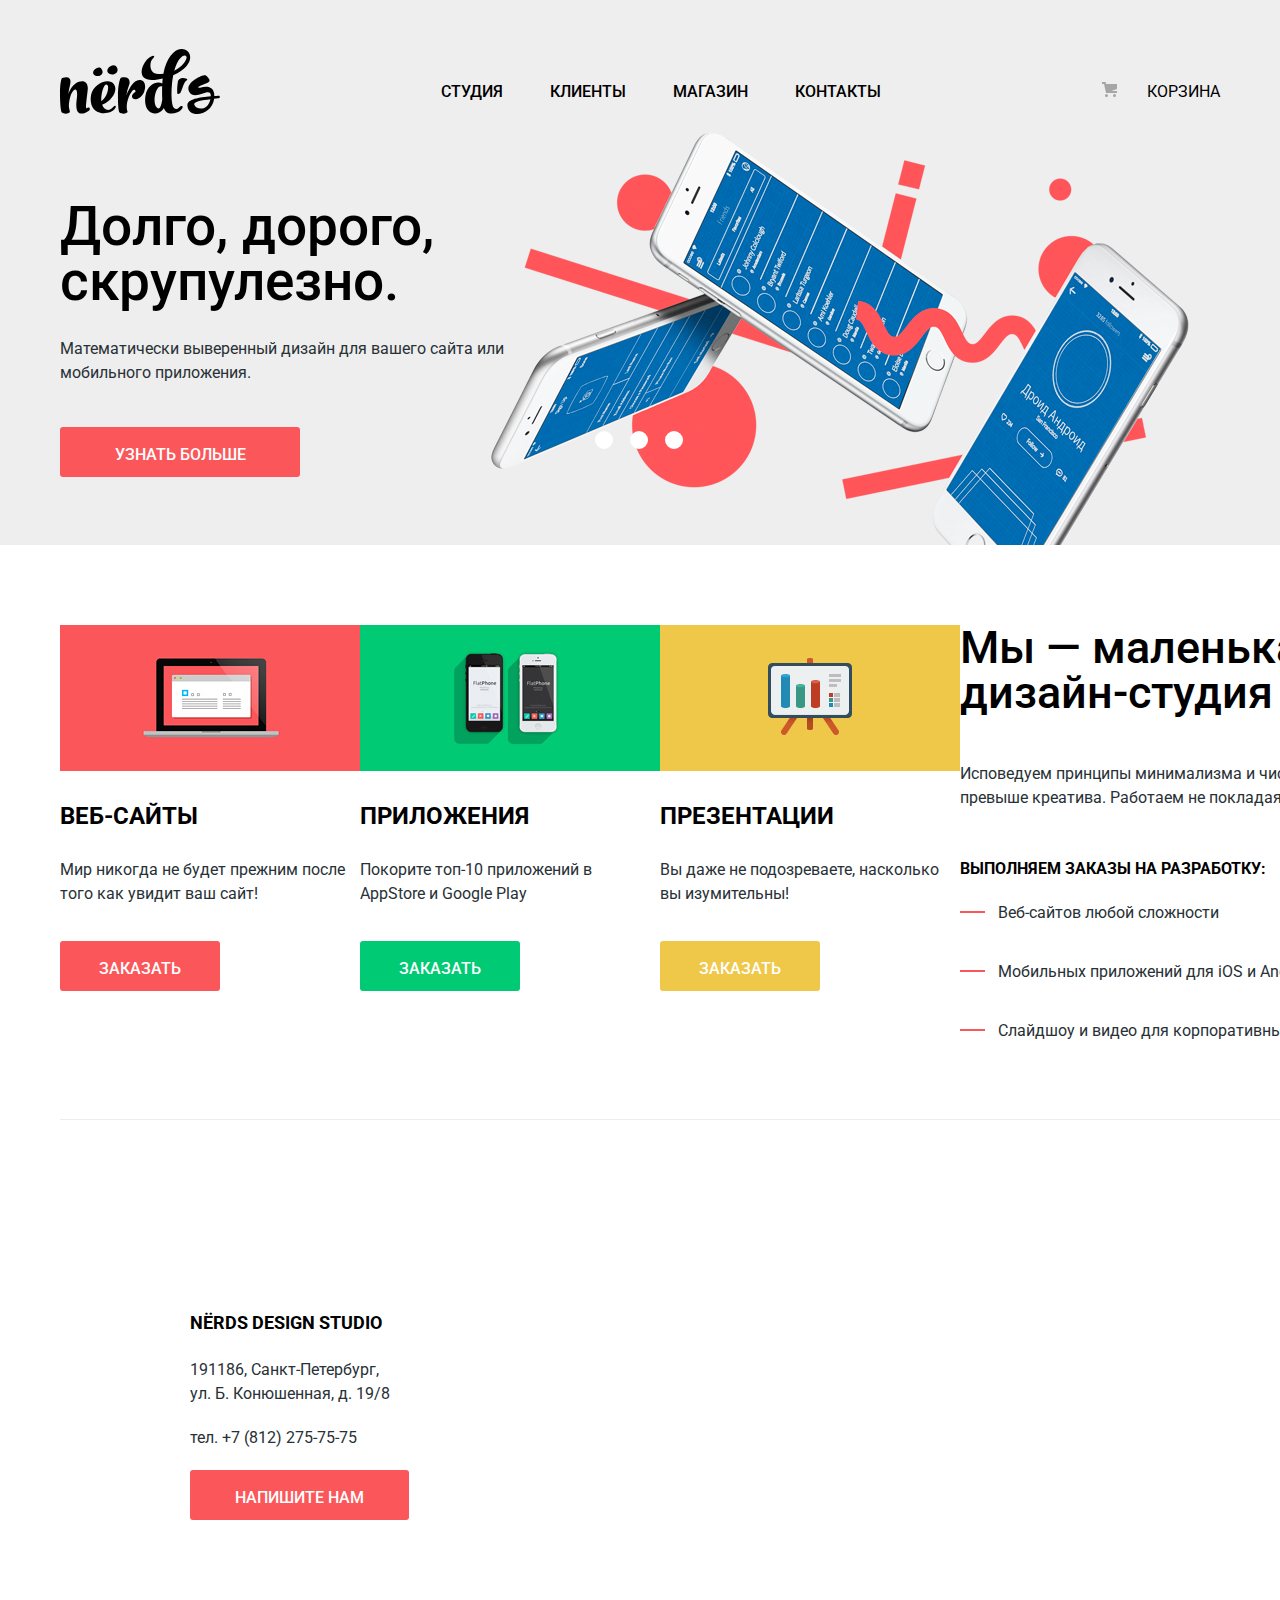
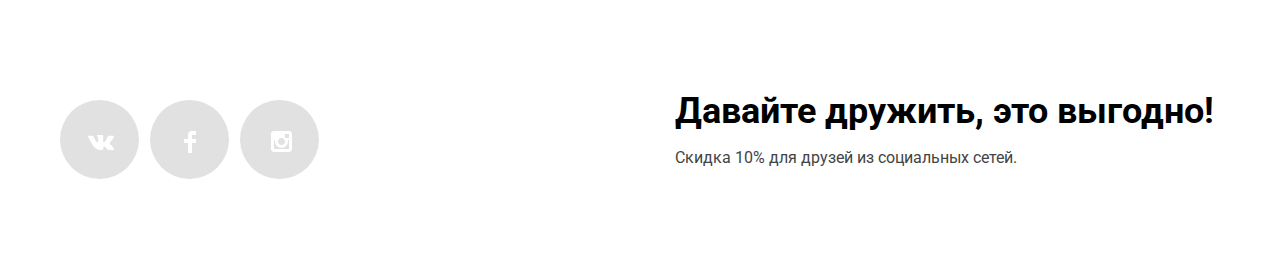
<file: index.html>
<!DOCTYPE html>
<html lang="ru">
<head>
	<meta charset="UTF-8">
	<title>Nerds</title>
	<link rel="stylesheet" href="css/normalize.css">
	<link rel="stylesheet" href="css/main.css">
	<link href="https://fonts.googleapis.com/css?family=Roboto:400,500,700&amp;subset=cyrillic" rel="stylesheet">
</head>
<body>
	<header class="main-header">
		<div class="container">
			<!-- Top section -->
			<div class="top-section">
				<a href="" class="header-logo">
					<img src="img/nerds-logo.svg" width="160" height="65" alt="Nerds logo">
				</a>
				<nav class="main-navigation">
					<ul class="main-menu">
						<li class="main-menu-item">
							<a href="#">Студия</a>
						</li>
						<li class="main-menu-item">
							<a href="#">Клиенты</a>
						</li>
						<li class="main-menu-item">
							<a href="catalog.html">Магазин</a>
						</li>
						<li class="main-menu-item item-active">
							<a href="#">Контакты</a>
						</li>
					</ul>
				</nav>
				<a href="basket.html" class="user-block">
					<svg xmlns="http://www.w3.org/2000/svg" width="15" height="15" viewBox="0 0 15 15"><circle fill="#a6a6a6" cx="4.5" cy="13.5" r="1.5"/><circle fill="#a6a6a6" cx="12.5" cy="13.5" r="1.5"/><path fill="#a6a6a6" d="M15 2H4.07l-.422-2H0v2h2.031l1.985 9H15V9H9.441L15 6.951z"/></svg>
					<span>Корзина</span>
				</a>
			</div>
			<!-- // Top section -->

			<!-- Slider -->
			<div class="slider">
				<!-- Controls -->
				<input type="radio" name="slider-control" value="slide-1" id="slide-1" class="visually-hidden" checked>
				<input type="radio" name="slider-control" value="slide-2" id="slide-2" class="visually-hidden">
				<input type="radio" name="slider-control" value="slide-3" id="slide-3" class="visually-hidden">
				<div class="slider-controls">
					<label for="slide-1">Первый</label>
					<label for="slide-2">Второй</label>
					<label for="slide-3">Третий</label>
				</div>
				<!-- // Controls -->
				<ul class="slider-inner">
					<li class="slide">
						<div class="slide-content">
							<b class="slider-slogan">Долго, дорого, скрупулезно.</b>
							<p>Математически выверенный дизайн для вашего сайта или мобильного приложения.</p>
							<a href="catalog.html" class="button">Узнать больше</a>
						</div>						
					</li>
					<li class="slide">
						<div class="slide-content">
							<b class="slider-slogan">Любим математику как никто другой</b>
							<p>Никакого креатива, только математические формулы<br>для расчета идеальных пропорций.</p>
							<a href="catalog.html" class="button">Узнать больше</a>
						</div>
					</li>
					<li class="slide">
						<div class="slide-content">
							<b class="slider-slogan">Только ночь, только хардкор</b>
							<p>Работать днем, как все?Мы против этого.<br>Ближе к полуночи работа только начинается.</p>
							<a href="catalog.html" class="button">Узнать больше</a>
						</div>
					</li>
				</ul>
			</div>
			<!-- //Slider -->
		</div>
	</header>
	<main>
		<div class="container">
			<!-- Company services -->
			<section class="advantages">
				<h2 class="visually-hidden">Наши услуги</h2>
				<ul class="advantages-list">
					<li class="advantage-item">
						<div class="advantage-image">
							<img src="img/illustration-01.png" width="300" height="146" alt="Веб-сайты">
						</div>
						<h3 class="advantages-title">Веб-сайты</h3>
						<p>Мир никогда не будет прежним после того как увидит ваш сайт!</p>
						<a href="" class="button-book button-book-red">Заказать</a>
					</li>
					<li class="advantage-item">
						<div class="advantage-image">
							<img src="img/illustration-02.png" width="300" height="146" alt="Приложения">
						</div>
						<h3 class="advantages-title">Приложения</h3>
						<p>Покорите топ-10 приложений в AppStore и Google Play</p>
						<a href="" class="button-book button-book-green">Заказать</a>
					</li>
					<li class="advantage-item">
						<div class="advantage-image">
							<img src="img/illustration-03.png" width="300" height="146" alt="Презентации">
						</div>
						<h3 class="advantages-title">Презентации</h3>
						<p>Вы даже не подозреваете, насколько вы изумительны!</p>
						<a href="" class="button-book button-book-yellow">Заказать</a>
					</li>
				</ul>
			</section>
			<!-- // Company services -->
		
			<!-- Company info -->
			<section class="company-info">
				<h2 class="visually-hidden">Информация о компании</h2>
				<div class="nerds-information">
					<div class="information-block">
						<p class="company-info-slogan">Мы — маленькая, но гордая дизайн-студия из Краснодара.</p>
						<p>Исповедуем принципы минимализма и чистоты. Ставим математический расчет превыше креатива. Работаем не покладая рук, как роботы.</p>
						<p class="company-info-subtitle">Выполняем заказы на разработку:</p>
						<ul class="company-services">
							<li>Веб-сайтов любой сложности</li>
							<li>Мобильных приложений для iOS и Android</li>
							<li>Слайдшоу и видео для корпоративных презентаций</li>
						</ul>
					</div>
					<div class="company-counts">
						<div class="nerds-illustration">
							<img src="img/nerds-illustration.png" alt="Nerds">
						</div>
						<p class="company-info-subtitle">С 2004 года любим точность во всем:</p>
						<table>
							<tr>
								<th>146<sup>%</sup></th>
								<th>100<sup>%</sup></th>
								<th>50<sup>%</sup></th>
							</tr>
							<tr>
								<td>Уровень самоотдачи</td>
								<td>Соблюдение сроков</td>
								<td>Минимальная предоплата</td>
							</tr>
						</table>
					</div>
				</div>
			</section>
			<!-- // Company info -->
		
			<!-- Projects -->
			<section class="our-projects">
				<ul class="projects-list">
					<li class="project-list-item">
						<a href="#">
							<img src="img/logo-01.png" width="199"	height="68" alt="HTMLAcademy">
						</a>
					</li>
					<li class="project-list-item">
						<a href="#">
							<img src="img/logo-02.png" width="209" height="90" alt="Barbershop Borodinski">
						</a>
					</li>
					<li class="project-list-item">
						<a href="#">
							<img src="img/logo-03.png" width="185" height="52" alt="Pink">
						</a>
					</li>
					<li class="project-list-item">
						<a href="#">
							<img src="img/logo-04.png" width="183" height="84" alt="Mishka">
						</a>
					</li>
				</ul>
			</section>
			<!-- // Projects -->
		</div>
	</main>

	<!-- Footer -->
	<footer class="main-footer">
		<section class="footer-contacts">
			<h2 class="visually-hidden">Как до нас добраться</h2>
			<iframe src="https://yandex.ru/map-widget/v1/-/CBqnIYxYcC" width="100%" height="416" frameborder="0"></iframe>
			<div class="company-contacts">
				<h3 class="company-contacts-title">Nёrds Design Studio</h3>
				<p>191186, Санкт-Петербург,<br>ул. Б. Конюшенная, д. 19/8</p>
				<p>тел. +7 (812) 275-75-75</p>
				<a href="#" class="button button--write-us">Напишите нам</a>
			</div>
		</section>
		<section class="footer-social">
			<h2 class="visually-hidden">Мы в социальных сетях</h2>
			<div class="container">
				<div class="footer-social-media">
					<ul class="social-buttons">
						<li class="social-button">
							<a href="#">
								<svg class="button-vk" xmlns="http://www.w3.org/2000/svg" width="26" height="15" viewBox="0 0 26 15"><path fill="#FFF" d="M16.138 11.51c.956-.309 2.18 2.04 3.483 2.939.978.681 1.727.534 1.727.534l3.473-.05s1.815-.112.957-1.554c-.071-.12-.503-1.069-2.585-3.022-2.177-2.043-1.882-1.712.739-5.244 1.597-2.153 2.236-3.468 2.036-4.028-.192-.539-1.365-.399-1.365-.399L20.69.713c-.381.001-.704.119-.851.515-.003.004-.621 1.666-1.445 3.079-1.741 2.989-2.436 3.148-2.724 2.961-.661-.433-.494-1.737-.494-2.664 0-2.897.432-4.105-.846-4.417-.427-.104-.739-.172-1.828-.182-1.392-.021-2.574 0-3.244.329-.445.223-.786.712-.579.74.26.035.843.16 1.155.586.401.552.389 1.789.389 1.789s.229 3.411-.54 3.834c-.528.29-1.25-.302-2.803-3.016-.793-1.388-1.392-2.922-1.392-2.922s-.116-.285-.326-.441c-.25-.185-.6-.244-.6-.244L.848.684S.29.7.085.946c-.182.218-.015.668-.015.668s2.909 6.881 6.203 10.347c3.02 3.182 6.452 2.971 6.452 2.971h1.555s.469-.054.709-.312c.224-.24.214-.691.214-.691s-.031-2.109.935-2.419z"/></svg>
								<span>Вконтакте</span>
							</a>
						</li>
						<li class="social-button">
							<a href="#">
								<svg class="button-fb" xmlns="http://www.w3.org/2000/svg" width="12" height="22" viewBox="0 0 12 22"><path fill="#FFF" d="M12 4V0H8a4 4 0 0 0-4 4v4H0v4h4v10h4V12h4V8H8V4h4z"/></svg>
								<span>Facebook</span>
							</a>
						</li>
						<li class="social-button">
							<a href="#">
								<svg class="button-insta" xmlns="http://www.w3.org/2000/svg" width="21" height="21" viewBox="0 0 21 21"><path fill="#FFF" d="M18 0H3C1.35 0 0 1.35 0 3v15c0 1.65 1.35 3 3 3h15c1.65 0 3-1.35 3-3V3c0-1.65-1.35-3-3-3zm-7.5 7c1.93 0 3.5 1.57 3.5 3.5S12.43 14 10.5 14 7 12.43 7 10.5 8.57 7 10.5 7zM18 18H3V9h1.181A6.504 6.504 0 0 0 4 10.5a6.5 6.5 0 1 0 13 0 6.45 6.45 0 0 0-.181-1.5H18v9zm0-11h-4V3h4v4z"/></svg>
								<span>Insta</span>
							</a>
						</li>
					</ul>
				</div>
				<div class="footer-promo">
					<b class="footer-promo-slogan">Давайте дружить, это выгодно!</b>
					<p>Скидка 10% для друзей из социальных сетей.</p>
				</div>
			</div>
		</section>
	</footer>
	<section class="modal modal-write-us">
		<h2 class="write-us-title">Напишите нам</h2>
		<form action="" method="post">
			<div class="form-content">
				<p>
					<label for="write-name">Ваше имя:</label>
					<input type="text" id="write-name" name="user-name" placeholder="Имя Фамилия">
				</p>
				<p>
					<label for="write-email">Ваш e-mail:</label>
					<input type="email" id="write-email" name="email" placeholder="email@example.com">
				</p>
				<label for="write-us-text">Текст письма:</label>
				<textarea name="write-text" id="write-us-text" cols="46" rows="14">В свободной форме</textarea>
				<button type="submit" class="button button-send">Отправить</button>
			</div>
		</form>
		<button class="modal-close" type="button">
			<svg xmlns="http://www.w3.org/2000/svg" width="21" height="21" viewBox="0 0 21 21"><path fill="#FB565A" d="M13.328 10.5l7.371-7.371a1.003 1.003 0 0 0 0-1.414L19.285.3a1.003 1.003 0 0 0-1.414 0L10.5 7.672 3.129.301a1.003 1.003 0 0 0-1.414 0L.301 1.715a1.003 1.003 0 0 0 0 1.414L7.672 10.5.301 17.871a1.003 1.003 0 0 0 0 1.414l1.415 1.414a1.003 1.003 0 0 0 1.414 0l7.371-7.371 7.371 7.371a1.003 1.003 0 0 0 1.414 0l1.414-1.414a1.003 1.003 0 0 0 0-1.414L13.328 10.5z"/></svg>
			<span>Закрыть</span>
		</button>
	</section>
</body>
</html>
</file>
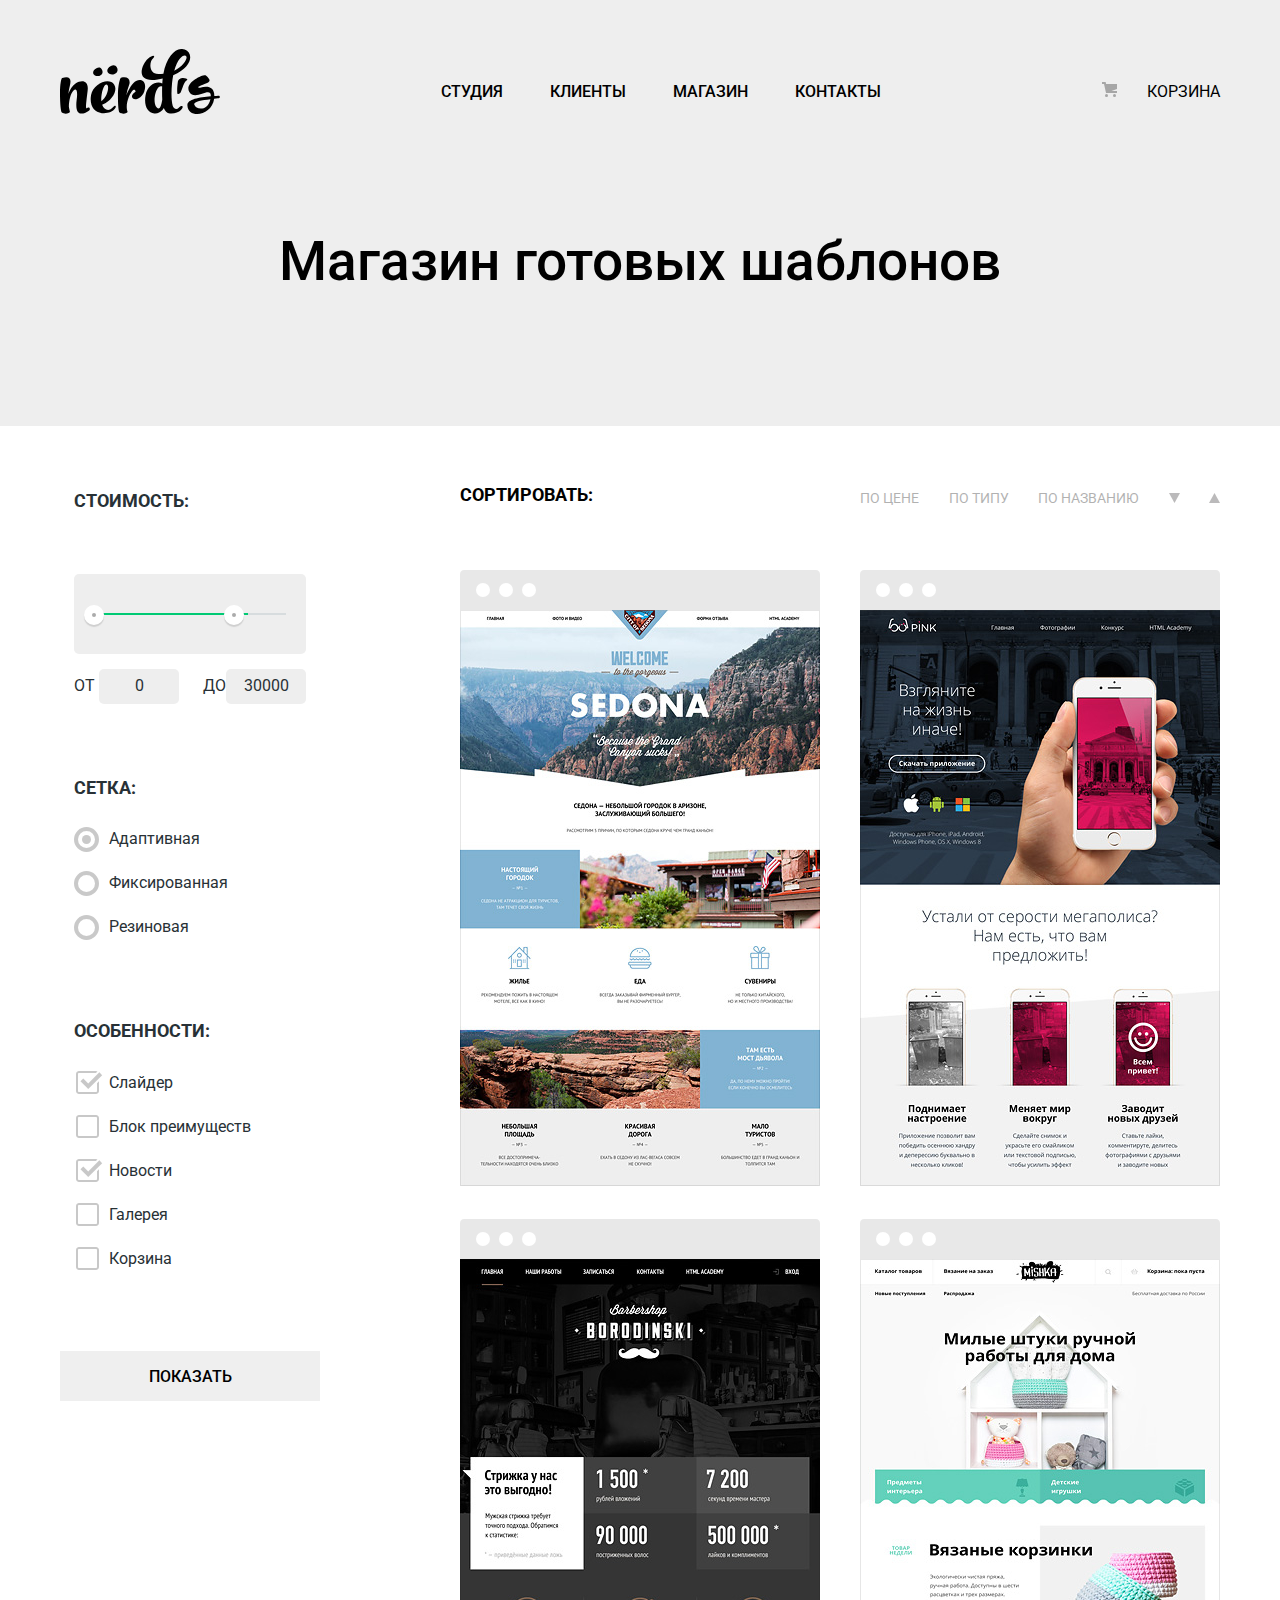
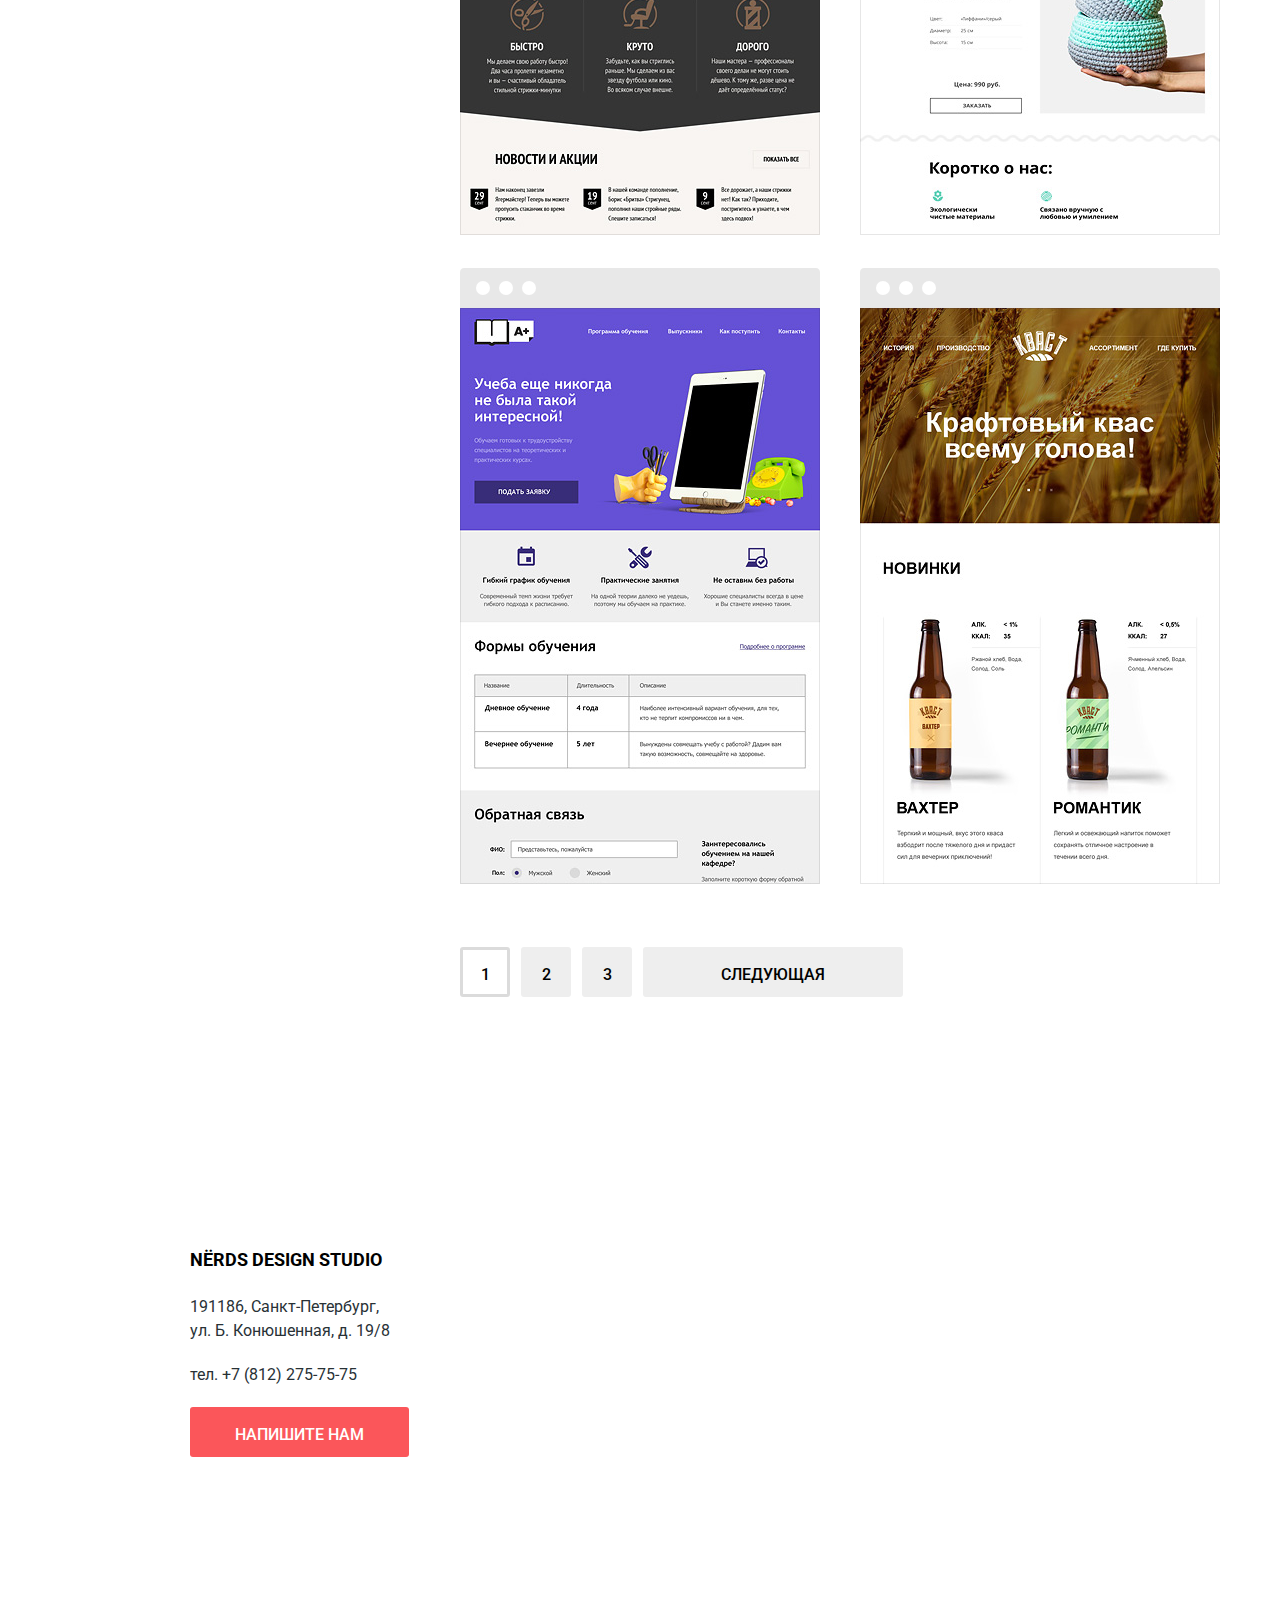
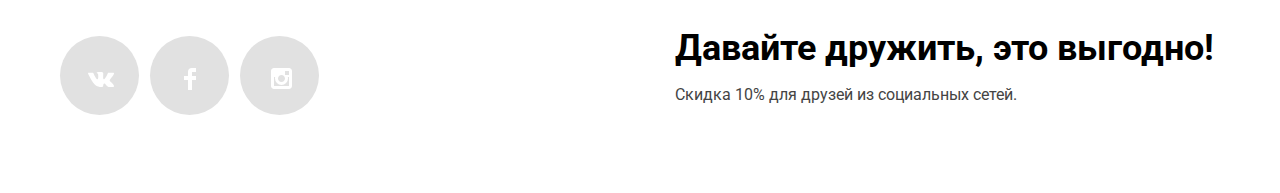
<file: catalog.html>
<!DOCTYPE html>
<html lang="ru">
<head>
	<meta charset="UTF-8">
	<title>Nerds: Магазин готовых шаблонов</title>
	<link rel="stylesheet" href="css/normalize.css">
	<link rel="stylesheet" href="css/main.css">
	<link href="https://fonts.googleapis.com/css?family=Roboto:400,500,700&amp;subset=cyrillic" rel="stylesheet">
</head>
<body>
	<header class="main-header">
		<div class="container">
			<!-- Top section -->
			<div class="top-section">
				<a href="" class="header-logo">
					<img src="img/nerds-logo.svg" width="160" height="65" alt="Nerds logo">
				</a>
				<nav class="main-navigation">
					<ul class="main-menu">
						<li class="main-menu-item">
							<a href="#">Студия</a>
						</li>
						<li class="main-menu-item">
							<a href="#">Клиенты</a>
						</li>
						<li class="main-menu-item">
							<a href="#">Магазин</a>
						</li>
						<li class="main-menu-item item-active">
							<a href="#">Контакты</a>
						</li>
					</ul>
				</nav>
				<a href="basket.html" class="user-block">
					<svg xmlns="http://www.w3.org/2000/svg" width="15" height="15" viewBox="0 0 15 15"><circle fill="#a6a6a6" cx="4.5" cy="13.5" r="1.5"/><circle fill="#a6a6a6" cx="12.5" cy="13.5" r="1.5"/><path fill="#a6a6a6" d="M15 2H4.07l-.422-2H0v2h2.031l1.985 9H15V9H9.441L15 6.951z"/></svg>
					<span>Корзина</span>
				</a>
			</div>
			<!-- // Top section -->
			<section class="page-name">
				<h1>Магазин готовых шаблонов</h1>
			</section>			
		</div>
	</header>
	<main>
		<div class="container">
			<section class="filter">
				<h2 class="visually-hidden">Фильтр товаров</h2>
				<form action="" method="get">
					<fieldset>
						<legend class="legend-price">Стоимость:</legend>
						<div class="range-filter">
							<div class="range-controls">
								<div class="scale">
									<div class="bar" style="margin-left: 0%; width: 80%"></div>
								</div>
								<div class="toggle toggle-min"></div>
								<div class="toggle toggle-max"></div>
							</div>
							<div class="price-controls">
								<label class="min-price">От <input name="min-price" type="text" value="0"></label>
								<label class="max-price">До<input name="max-price" type="text" value="30000"></label>
							</div>
						</div>
					</fieldset>
					<fieldset>
						<legend>Сетка:</legend>
						<ul class="grid-option">
							<li class="grid-option-item">		<input type="radio" name="grid-option-group" value="adaptive" id="adaptive" class="visually-hidden filter-input-radio" checked>
								<label for="adaptive">Адаптивная</label>
							</li>
							<li class="grid-option-item">
								<input type="radio" name="grid-option-group" value="fixed" id="fixed" class="visually-hidden filter-input-radio">
								<label for="fixed">Фиксированная</label>
							</li>
							<li class="grid-option-item">
								<input type="radio" name="grid-option-group" value="responsive" id="responsive" class="visually-hidden filter-input-radio">
								<label for="responsive">Резиновая</label>
							</li>
						</ul>
					</fieldset>
					<fieldset>
						<legend>Особенности:</legend>
						<ul class="special-option">
							<li class="special-option-item">	<input type="checkbox" name="special-option-group" value="slider" id="slider" class="visually-hidden filter-input-checkbox" checked>
								<label for="slide">Слайдер</label>
							</li>
							<li class="special-option-item">
								<input type="checkbox" name="special-option-group" value="benefits" id="benefits" class="visually-hidden filter-input-checkbox">
								<label for="benefits">Блок преимуществ</label>
							</li>
							<li class="special-option-item">
								<input type="checkbox" name="special-option-group" value="news-block" id="news-block" class="visually-hidden filter-input-checkbox" checked>
								<label for="news-block">Новости</label>
							</li>
							<li class="special-option-item">
								<input type="checkbox" name="special-option-group" value="gallery" id="gallery" class="visually-hidden filter-input-checkbox">
								<label for="gallery">Галерея</label>
							</li>
							<li class="special-option-item">
								<input type="checkbox" name="special-option-group" value="cart" id="cart" class="visually-hidden filter-input-checkbox">
								<label for="cart">Корзина</label>
							</li>
						</ul>
					</fieldset>
					<button type="submit" class="catalog-button">Показать</button>
				</form>
			</section>
			<section class="product-catalog">
				<h2 class="visually-hidden">Каталог товаров</h2>

				<!-- Сортировка товаров -->
				<div class="sorting">
					<h3 class="sorting-title">Сортировать:</h3>
					<ul class="sorting-list">
						<li class="sorting-item">
							<a href="#">По цене</a>
						</li>
						<li class="sorting-item">
							<a href="#">По типу</a>
						</li>
						<li class="sorting-item">
							<a href="#">По названию</a>
						</li>
						<li class="sorting-item">
							<a href="#">
								<svg xmlns="http://www.w3.org/2000/svg" width="11" height="10" viewBox="0 0 11 10"><path fill="#231F20" d="M5.5 10L0 0h11"/></svg>
							</a>
						</li>
						<li class="sorting-item">
							<a href="#">
								<svg xmlns="http://www.w3.org/2000/svg" width="11" height="10" viewBox="0 0 11 10"><path fill="#231F20" d="M5.5 0L0 10h11z"/></svg>
							</a>
						</li>
					</ul>
				</div>
				<!-- // Сортировка товаров -->

				<!-- Template List -->
				<ul class="template-list">

					<!-- Template Item -->
					<li class="template-list-item">
						<div class="template-image">
							<img src="img/item-image-01.jpg" wigth="360" height="576" alt="Sedona Информационный сайт для туристов">
						</div>
						<div class="template-description">
							<h3 class="template-list-title">Sedona</h3>
							<p>Информационный сайт<br>для туристов</p>
							<a href="#" class="button button-buy-template">9 900 руб.</a>
						</div>
					</li>
					<!-- // Template Item -->

					<!-- Template Item -->
					<li class="template-list-item">
						<div class="template-image">
							<img src="img/item-image-02.jpg" wigth="360" height="576" alt="Pink App Продуктовый лендинг приложения для iOS и Android">
						</div>
						<div class="template-description">
							<h3 class="template-list-title">Pink App</h3>
							<p>Продуктовый лендинг<br>приложения для iOS и Android</p>
							<a href="#" class="button button-buy-template">9 900 руб.</a>
						</div>
					</li>
					<!-- // Template Item -->

					<!-- Template Item -->
					<li class="template-list-item">
						<div class="template-image">
							<img src="img/item-image-03.jpg" wigth="360" height="576" alt="Barbershop - Сайт салона красоты">
						</div>
						<div class="template-description">
							<h3 class="template-list-title">Barbershop</h3>
							<p>Сайт салоны красоты.<br>Для мужчин, да.</p>
							<a href="#" class="button button-buy-template">9 900 руб.</a>
						</div>
					</li>
					<!-- // Template Item -->

					<!-- Template Item -->
					<li class="template-list-item">
						<div class="template-image">
							<img src="img/item-image-04.jpg" wigth="360" height="576" alt="Mishka - Интернет-магазин вязаных игрушек">
						</div>
						<div class="template-description">
							<h3 class="template-list-title">Mishka</h3>
							<p>Интернет-магазин<br>вязаных игрушек</p>
							<a href="#" class="button button-buy-template">9 900 руб.</a>
						</div>
					</li>
					<!-- // Template Item -->

					<!-- Template Item -->
					<li class="template-list-item">
						<div class="template-image">
							<img src="img/item-image-05.jpg" wigth="360" height="576" alt="A Plus - Лендинг курсов повышения квалификации">
						</div>
						<div class="template-description">
							<h3 class="template-list-title">A Plus</h3>
							<p>Лендинг курсов повышения<br>квалификации</p>
							<a href="#" class="button button-buy-template">9 900 руб.</a>
						</div>
					</li>
					<!-- // Template Item -->

					<!-- Template Item -->
					<li class="template-list-item">
						<div class="template-image">
							<img src="img/item-image-06.jpg" wigth="360" height="576" alt="Кваст - Промо-сайт производителя крафтового кваса">
						</div>
						<div class="template-description">
							<h3 class="template-list-title">Кваст</h3>
							<p>Промо-сайт производителя<br>крафтового кваса</p>
							<a href="#" class="button button-buy-template">9 900 руб.</a>
						</div>
					</li>
					<!-- // Template Item -->
				</ul>
				<!-- // Template List -->

				<!-- Pagination -->
				<ul class="pagination-list">
					<li class="pagination-list-item pagination-list-item-current">
						<a href="#">1</a>
					</li>
					<li class="pagination-list-item">
						<a href="#">2</a>
					</li>
					<li class="pagination-list-item">
						<a href="#">3</a>
					</li>
					<li class="pagination-list-item pagination-list-item-next">
						<a href="#">следующая</a>
					</li>
				</ul>
				<!-- // Pagination -->
			</section>
		</div>
	</main>

	<!-- Footer -->
	<footer class="main-footer">
		<section class="footer-contacts">
			<h2 class="visually-hidden">Как до нас добраться</h2>
			<iframe src="https://yandex.ru/map-widget/v1/-/CBqnIYxYcC" width="100%" height="416" frameborder="0"></iframe>
			<div class="company-contacts">
				<h3 class="company-contacts-title">Nёrds Design Studio</h3>
				<p>191186, Санкт-Петербург,<br>ул. Б. Конюшенная, д. 19/8</p>
				<p>тел. +7 (812) 275-75-75</p>
				<a href="#" class="button button--write-us">Напишите нам</a>
			</div>
		</section>
		<section class="footer-social">
			<h2 class="visually-hidden">Мы в социальных сетях</h2>
			<div class="container">
				<div class="footer-social-media">
					<ul class="social-buttons">
						<li class="social-button">
							<a href="#">
								<svg class="button-vk" xmlns="http://www.w3.org/2000/svg" width="26" height="15" viewBox="0 0 26 15"><path fill="#FFF" d="M16.138 11.51c.956-.309 2.18 2.04 3.483 2.939.978.681 1.727.534 1.727.534l3.473-.05s1.815-.112.957-1.554c-.071-.12-.503-1.069-2.585-3.022-2.177-2.043-1.882-1.712.739-5.244 1.597-2.153 2.236-3.468 2.036-4.028-.192-.539-1.365-.399-1.365-.399L20.69.713c-.381.001-.704.119-.851.515-.003.004-.621 1.666-1.445 3.079-1.741 2.989-2.436 3.148-2.724 2.961-.661-.433-.494-1.737-.494-2.664 0-2.897.432-4.105-.846-4.417-.427-.104-.739-.172-1.828-.182-1.392-.021-2.574 0-3.244.329-.445.223-.786.712-.579.74.26.035.843.16 1.155.586.401.552.389 1.789.389 1.789s.229 3.411-.54 3.834c-.528.29-1.25-.302-2.803-3.016-.793-1.388-1.392-2.922-1.392-2.922s-.116-.285-.326-.441c-.25-.185-.6-.244-.6-.244L.848.684S.29.7.085.946c-.182.218-.015.668-.015.668s2.909 6.881 6.203 10.347c3.02 3.182 6.452 2.971 6.452 2.971h1.555s.469-.054.709-.312c.224-.24.214-.691.214-.691s-.031-2.109.935-2.419z"/></svg>
								<span>Вконтакте</span>
							</a>
						</li>
						<li class="social-button">
							<a href="#">
								<svg class="button-fb" xmlns="http://www.w3.org/2000/svg" width="12" height="22" viewBox="0 0 12 22"><path fill="#FFF" d="M12 4V0H8a4 4 0 0 0-4 4v4H0v4h4v10h4V12h4V8H8V4h4z"/></svg>
								<span>Facebook</span>
							</a>
						</li>
						<li class="social-button">
							<a href="#">
								<svg class="button-insta" xmlns="http://www.w3.org/2000/svg" width="21" height="21" viewBox="0 0 21 21"><path fill="#FFF" d="M18 0H3C1.35 0 0 1.35 0 3v15c0 1.65 1.35 3 3 3h15c1.65 0 3-1.35 3-3V3c0-1.65-1.35-3-3-3zm-7.5 7c1.93 0 3.5 1.57 3.5 3.5S12.43 14 10.5 14 7 12.43 7 10.5 8.57 7 10.5 7zM18 18H3V9h1.181A6.504 6.504 0 0 0 4 10.5a6.5 6.5 0 1 0 13 0 6.45 6.45 0 0 0-.181-1.5H18v9zm0-11h-4V3h4v4z"/></svg>
								<span>Insta</span>
							</a>
						</li>
					</ul>
				</div>
				<div class="footer-promo">
					<b class="footer-promo-slogan">Давайте дружить, это выгодно!</b>
					<p>Скидка 10% для друзей из социальных сетей.</p>
				</div>
			</div>
		</section>
	</footer>
	<!-- // Footer -->

	<!-- Modal Write us -->
	<section class="modal modal-write-us">
		<h2 class="write-us-title">Напишите нам</h2>
		<form action="" method="post">
			<div class="form-content">
				<p>
					<label for="write-name">Ваше имя:</label>
					<input type="text" id="write-name" name="user-name" placeholder="Имя Фамилия">
				</p>
				<p>
					<label for="write-email">Ваш e-mail:</label>
					<input type="email" id="write-email" name="email" placeholder="email@example.com">
				</p>
				<label for="write-us-text">Текст письма:</label>
				<textarea name="write-text" id="write-us-text" cols="46" rows="14">В свободной форме</textarea>
				<button type="submit" class="button button-send">Отправить</button>
			</div>
		</form>
		<button class="modal-close" type="button">
			<svg xmlns="http://www.w3.org/2000/svg" width="21" height="21" viewBox="0 0 21 21"><path fill="#FB565A" d="M13.328 10.5l7.371-7.371a1.003 1.003 0 0 0 0-1.414L19.285.3a1.003 1.003 0 0 0-1.414 0L10.5 7.672 3.129.301a1.003 1.003 0 0 0-1.414 0L.301 1.715a1.003 1.003 0 0 0 0 1.414L7.672 10.5.301 17.871a1.003 1.003 0 0 0 0 1.414l1.415 1.414a1.003 1.003 0 0 0 1.414 0l7.371-7.371 7.371 7.371a1.003 1.003 0 0 0 1.414 0l1.414-1.414a1.003 1.003 0 0 0 0-1.414L13.328 10.5z"/></svg>
			<span>Закрыть</span>
		</button>
	</section>
	<!-- // Modal Write us -->
</body>
</html>
</file>
<file: css/main.css>
body {
	position: relative;
	font-family: 'Roboto', sans-serif;
	font-size: 16px;
	line-height: 24px;
	font-weight: 400;
	color: #283136;
	background-color: #fff;
}

/* Utils */

.container {
	width: 1160px;
	margin: 0 auto;
}

.visually-hidden {
	position: absolute;
	clip: rect(0 0 0 0);
	width: 1px;
	height: 1px;
 	margin: -1px;
	font-size: 0;
}

/* // Utils */


.main-header {
	padding-top: 49px;
	background-color: #eeeeee;
}

/* Верхний ряд блока Header */

.main-header .top-section {
	display: -webkit-flex;
	display: -moz-flex;
	display: -ms-flex;
	display: -o-flex;
	display: flex;
	flex-direction: row;
	justify-content: space-between;
	align-items: center;
	padding-bottom: 18px;
}

.top-section .header-logo {
	width: 160px;
	height: 65px;
}

.top-section .header-logo:hover {
	opacity: 0.8;
}

.top-section .header-logo:active,
.top-section .header-logo:focus {
	opacity: 0.3;
}

.main-navigation .main-menu {
	min-width: 440px;
	margin: 0;
	padding: 0;
	padding-top: 20px;
	font-weight: 500;
	line-height: 30px;
	text-transform: uppercase;

	display: -webkit-flex;
	display: -moz-flex;
	display: -ms-flex;
	display: -o-flex;
	display: flex;
	flex-direction: row;
	justify-content: space-between;
	align-items: bottom;
}

.main-menu .main-menu-item {
	position: relative;
	
	list-style: none;
}

.main-menu .main-menu-item a {
	color: #000;
	text-decoration: none;
	text-transform: uppercase;
}

.main-menu .main-menu-item a:hover {
	color: #fb565a;
}

.main-menu .main-menu-item a:active,
.main-menu .main-menu-item a:focus {
	color: #000;
	opacity: 0.3;
}

.main-menu-item .item-active::after {
	content: "";
	position: absolute;
	
	width: 100%;
	height: 2px;
	background-color: #fb565a;
}

.user-block {
	min-width: 115px;
	padding-top: 20px;
	text-decoration: none;
}

.user-block span {
	margin-left: 26px;
	color: #000;
	text-transform: uppercase;
}

.user-block:hover span {
	color: #fb565a;
}

.user-block:active span,
.user-block:focus span {
	color: rgba(0, 0, 0, .3);
}

.page-name {
	padding-top: 80px;
	padding-bottom: 116px;
}

.page-name h1 {
	font-size: 55px;
	font-weight: 500;
	text-align: center;
	color: #000;
}

/* // Верхний ряд блока Header */

/* Slider */

.slider {
	position: relative;

	margin: 0;
	padding: 0;

	display: -webkit-inline-flex;
	display: -moz-inline-flex;
	display: -ms-inline-flex;
	display: -o-inline-flex;
	display: inline-flex;
}

.slider-controls {
	position: absolute;
	left: 50%;
	bottom: 95px;
	margin-left: -30px;
	display: block;
	min-width: 90px;
	height: 19px;
	font-size: 0;
}

.slider-controls label {
	display: inline-block;
	position: relative;
	width: 8px;
	height: 8px;
	margin-right: 17px;
	background-color: #fff;
	border: 5px solid #fff;
	border-radius: 50%;
}

.slider-inner {
	margin: 0;
	padding: 0;
	width: 1129px;
	height: 413px;
}

.slide {
	display: none;
	width: 515px;
	height: 266px;
	list-style: none;
}

#slide-1:checked ~ .slider-inner .slide:nth-child(1) {
	display: block;
}

#slide-2:checked ~ .slider-inner .slide:nth-child(2) {
	display: block;
}

#slide-3:checked ~ .slider-inner .slide:nth-child(3) {
	display: block;
}

#slide-1:checked ~ .slider-inner {
	background: transparent url("../img/slide-image-01.png") no-repeat top right;
}

#slide-2:checked ~ .slider-inner {
	background: transparent url("../img/slide-image-02.png") no-repeat top right;
}

#slide-3:checked ~ .slider-inner {
	background: transparent url("../img/slide-image-03.png") no-repeat top right;
}

.slide-content {
	padding-top: 67px;
}

.slide-content .slider-slogan {
	margin: 0;
	font-size: 55px;
	font-weight: 500;
	line-height: 55px;
	color: #000000;
}

.slide-content p {
	margin: 0;
	margin-top: 28px;
	margin-bottom: 42px;
	line-height: 24px;
}

/* // Slider */

/*Advantage list*/
.advantages {
	padding-top: 80px;
	padding-bottom: 80px;
	border-bottom: 1px solid #eeeeee;
}

.advantages-list {
	margin: 0;
	padding: 0;
	
	display: -webkit-flex;
	display: -moz-flex;
	display: -ms-flex;
	display: -o-flex;
	display: flex;
	flex-direction: row;
	justify-content: space-between;
}

.advantage-item {
	width: 300px;
	list-style: none;
}

.advantage-image {
	width: 300px;
	height: 146px;
	margin-bottom: 30px;
}

.advantage-image img {
	width: 300px;
	height: 146px;
}

.advantages-title {
	margin: 0;
	margin-bottom: 27px;
	font-size: 24px;
	font-weight: 700;
	line-height: 30px;
	text-transform: uppercase;
	color: #000;
}

.advantage-item p {
	margin: 0;
	margin-bottom: 35px;
}
/* // Advantage list*/

/* Company information */
.company-info {
	padding-top: 80px;
	padding-bottom: 76px;
	border-bottom: 1px solid #eeeeee;
}

.nerds-information {
	display: -webkit-flex;
	display: -moz-flex;
	display: -ms-flex;
	display: -o-flex;
	display: flex;
	flex-direction: row;
	justify-content: space-between;
}

.information-block {
	width: 650px;
	min-height: 370px;
}

.company-info-slogan {
	margin: 0;
	margin-bottom: 35px;
	font-size: 45px;
	font-weight: 500;
	line-height: 45px;
	color: #000000;
}

.information-block p {
	margin-bottom: 47px;
}

p.company-info-subtitle {
	margin: 0;
	padding: 0;
	margin-bottom: 20px;
	color: #000000;
	font-weight: 700;
	text-transform: uppercase;
}

.company-services {
	margin: 0;
	padding: 0;
}

.company-services li {
	position: relative;
	
	margin-bottom: 35px;
	padding-left: 38px;
	list-style: none;
}

.company-services li:last-child {
	margin-bottom: 0;
}

.company-services li::before {
	content: "";
	display: block;
	position: absolute;
	left: 0;
	top: 10px;
	width: 25px;
	height: 2px;
	background-color: #fb575b;
}

.company-counts {
	width: 360px;
}

.nerds-illustration {
	width: 360px;
	height: 208px;
	margin-top: -40px;
	margin-bottom: 41px;
}

.nerds-illustration img {
	width: 360px;
	height: 208px;
}

.company-counts p.company-info-subtitle {
	margin-bottom: 49px;
	text-align: center;
}

.company-counts table {
	width: 100%;
	border-collapse: collapse;
}

.company-counts table tr:first-child {
	font-size: 45px;
	font-weight: 700;
	color: #000000;
}

.company-counts table th {
	width: 105px;
	padding-bottom: 27px;
	text-align: left;
}

.company-counts table td {
	width: 105px;
}

/* // Company information */

/* Company projects */

.our-projects {
	padding-top: 46px;
	padding-bottom: 44px;
	border-bottom: 1px solid #eeeeee;
}

.projects-list {
	margin: 0;
	padding: 0;

	display: -webkit-flex;
	display: -moz-flex;
	display: -ms-flex;
	display: -o-flex;
	display: flex;
	flex-direction: row;
	justify-content: space-between;
	align-items: center;
}

.project-list-item {
	position: relative;
	width: 300px;
	height: 90px;
	padding-right: 44px;
	padding-left: 44px;
	list-style: none;	
	text-align: center;	
	box-sizing: border-box;
}

.project-list-item::after {
	position: absolute;
	top: 10px;
	right: 0;
	content: '';
	display: block;
	width: 2px;
	height: 52px;
	background-color: #eee;
}

.project-list-item:last-child::after {
	display: none;
}

.project-list-item a img {
	opacity: 0.2;
}

.project-list-item a:hover img {
	opacity: 1;
}

.project-list-item a:active img,
.project-list-item a:focus img {
	opacity: .1;
}

/* // Company projects */

/* Catalog Filter*/

.filter {
	width: 260px;
	padding-top: 63px;
	padding-bottom: 60px;
}

.filter fieldset {
	margin-bottom: 50px;
	border: none;
}

.filter legend {
	margin-bottom: 22px;
	font-size: 18px;
	font-weight: 700;
	text-transform: uppercase;
}

.filter legend.legend-price {
	margin-bottom: 56px;
}

/* Filter */
.range-filter {
	margin-bottom: 12px;
}

.range-controls {
	position: relative;
	height: 41px;
	margin-bottom: 15px;
  	padding-top: 39px;
 	padding-right: 20px;
  	padding-left: 20px;
  	background-color: #eeeeee;
  	border-radius: 5px;
}

.range-controls .scale {
	height: 2px;
	background: #d7dcde;
}

.range-controls .bar {
	width: 70%;
	height: 2px;
	background: #00ca74;
}

.range-controls .toggle {
	position: absolute;
	top: 31px;
	left: 0;
	width: 4px;
	height: 4px;
	padding: 0;
	border: 8px solid #ffffff;
	background-color: #ababab;
	box-shadow: 0 2px 1px 0 #cfcfcf;
	border-radius: 50%;
	cursor: pointer;
}

.range-controls .toggle-min {
  	left: 10px;
}

.range-controls .toggle-max {
  	left: 150px;
}

.price-controls {
  font-size: 0;
}

.price-controls label {
	display: inline-block;
	width: 50%;
	font-size: 16px;
	text-transform: uppercase;
}

.price-controls input {
	width: 80px;
	padding: 8px 10px;
	font-size: 16px;
	text-align: center;
	color: #283136;
	border: none;
	border-radius: 5px;
	background: #eeeeee;
	box-sizing: border-box;
}

.max-price {
  	text-align: right;
}

/* Radio Buttons */
.grid-option {
	margin: 0;
	padding: 0;
}

.grid-option-item {
	position: relative;
	margin-bottom: 20px;
	padding-left: 35px;
	list-style: none;
}

.grid-option-item label::before {
	position: absolute;
	left: 0;
	display: block;
	content: "";
	width: 17px;
	height: 17px;
	border: 4px solid #4d4d4d;
	opacity: .3;
	border-radius: 50%;
}

.filter-input-radio:checked + label::after {
	position: absolute;
	left: 8px;
	top: 8px;
	content: "";
	display: block;
	width: 9px;
	height: 9px;
	background-color: #4d4d4d;
	border-radius: 50%;
	opacity: .3;
}

/* // Radio Buttons */

/* Checkbox */
.special-option {
	margin: 0;
	padding: 0;
}

.special-option-item {
	position: relative;
	margin-bottom: 20px;
	padding-left: 35px;
	list-style: none;
}

.special-option-item label::before {
	position: absolute;
	left: 0;
	display: block;
	content: "";
	width: 27px;
	height: 23px;
	opacity: .3;
	background: url("../img/checkbox-off.svg") no-repeat top center;
}

.filter-input-checkbox:checked + label::before {
	background: none;
}

.filter-input-checkbox:checked + label::after {
	position: absolute;
	left: 2px;
	top: 0;
	display: block;
	content: "";
	width: 27px;
	height: 23px;
	opacity: .3;
	background: url("../img/checkbox-on.svg") no-repeat top center;
}
/* // Checkbox */
.catalog-button {
	display: block;
	width: 260px;
	padding-top: 17px;
	padding-bottom: 15px;

	font-size: 16px;
	font-weight: 500;
	text-align: center;
	text-transform: uppercase;
	
	background-color: #efefef;
	border: none;
}
/* // Catalog Filter*/

/* Templates */

main .container {
	display: -webkit-flex;
	display: -moz-flex;
	display: -ms-flex;
	display: -o-flex;
	display: flex;
	flex-direction: row;
	justify-content: space-between;
}

.product-catalog {
	width: 760px;
	min-height: 2097px;
	padding-top: 60px;
	padding-bottom: 60px;
}

.sorting {
	display: -webkit-flex;
	display: -moz-flex;
	display: -ms-flex;
	display: -o-flex;
	display: flex;
	flex-direction: row;
	justify-content: space-between;
	margin-bottom: 60px;
}

.sorting-list {
	width: 360px;
	margin: 0;
	padding: 0;
	display: -webkit-flex;
	display: -moz-flex;
	display: -ms-flex;
	display: -o-flex;
	display: flex;
	flex-direction: row;
	justify-content: space-between;
}

.sorting .sorting-title {
	margin: 0;
	padding: 0;
	font-size: 18px;
	font-weight: 700;
	line-height: 18px;
	color: #000000;
	text-transform: uppercase;
}

.sorting-list .sorting-item {
	list-style-type: none;
}

.sorting-list .sorting-item a {
	font-size: 14px;
	font-weight: 400;
	line-height: 18px;
	color: #000000;
	opacity: 0.3;
	text-decoration: none;
	text-transform: uppercase;
}

.sorting-list .sorting-item a:hover,
.sorting-list .sorting-item a:active,
.sorting-list .sorting-item a:focus {
	opacity: 1;
}

/* Template List */
.template-list {
	margin: 0;
	margin-bottom: 30px;
	padding: 0;

	display: -webkit-flex;
	display: -moz-flex;
	display: -ms-flex;
	display: -o-flex;
	display: flex;
	flex-direction: row;
	justify-content: space-between;
	-webkit-flex-wrap: wrap;
	-moz-flex-wrap: wrap;
	-ms-flex-wrap: wrap;
	-o-flex-wrap: wrap;
	flex-wrap: wrap;
}

.template-list-item {
	position: relative;
	
	width: 360px;
	height: 616px;
	padding-top: 40px;
	margin-bottom: 33px;
	list-style-type: none;
	box-sizing: border-box;
	cursor: pointer;
}

.template-list-item::before {
	content: "";
	display: block;

	position: absolute;
	top: 0;
	left: 0;

	width: 360px;
	height: 40px;
	background: url(../img/browser.svg) no-repeat top center;
	opacity: .12;
}

.template-list-item:hover .template-description {
	display: block;
}

.template-list-item .template-list-item::before:hover {
	opacity: 1;
}

.template-description {
	display: none;
	
	height: 231px;
	position: absolute;
	bottom: 0;
	left: 0;
	right: 0;

	padding-top: 30px;
	padding-bottom: 43px;

	text-align: center;
	background-color: #eeeeee;
	box-sizing: border-box;
}

.template-description .template-list-title {
	margin: 0;
	padding: 0;
	margin-bottom: 15px;
	font-size: 18px;
	font-weight: 700;
	text-transform: uppercase;
}

.template-description p {
	margin: 0;
	padding: 0;
	font-size: 16px;
	color: #666666;
	margin-bottom: 25px;
}

/* // Template List */


/* Pagination */
.pagination-list {
	width: 450px;
	min-height: 50px;
	margin: 0;
	padding: 0;

	display: -webkit-flex;
	display: -moz-flex;
	display: -ms-flex;
	display: -o-flex;
	display: flex;
	flex-direction: row;
	justify-content: flex-start;
}

.pagination-list-item {
	margin-right: 11px;
	list-style: none;
}

.pagination-list-item a {
	display: block;
	padding-top: 19px;
	padding-bottom: 18px;
	
	width: 50px;
	height: 50px;
	font-size: 16px;
	font-weight: 500;
	line-height: 18px;
	color: #000000;
	text-align: center;
	text-decoration: none;
	text-transform: uppercase;
	
	background-color: #eeeeee;
	border-radius: 3px;
	box-sizing: border-box;
}

.pagination-list-item-current a {
	padding-top: 16px;
	background: transparent;
	border: 3px solid #dbdbdb;
	box-sizing: border-box;
}

.pagination-list-item-next a {
	width: 260px;
}
/* // Pagination */

/* // Templates */


/* Footer */

/* Footer Contacts*/
.footer-contacts {
	padding-top: 80px;
	position: relative;
}

.footer-contacts iframe {
}

.company-contacts {
	position: absolute;
	top: 134px;
	left: 140px;

	width: 319px;
	height: 308px;
	padding-top: 54px;
	padding-left: 50px;
	padding-bottom: 47px;
	padding-right: 50px;
	background-color: #fff;

	box-sizing: border-box;
}

.company-contacts h3.company-contacts-title {
	margin: 0;
	padding: 0;
	margin-bottom: 20px;
	font-size: 18px;
	font-weight: 700;
	line-height: 30px;
	text-transform: uppercase;
	color: #000;
}

.company-contacts p {
	margin: 0;
	padding: 0;
	margin-bottom: 20px;
}

.company-contacts p:last-child {
	margin-bottom: 37px;
}
/* // Footer Contacts*/

/* Footer social media*/
.footer-social {
	padding-top: 70px;
	padding-bottom: 70px;
}

.footer-social .container {
	display: -webkit-flex;
	display: -moz-flex;
	display: -ms-flex;
	display: -o-flex;
	display: flex;
	flex-direction: row;
	justify-content: space-between;
	align-items: center;
}

.footer-social-media {
	width: 260px;
	height: 80px;
}

.social-buttons {
	margin: 0;
	padding: 0;
	font-size: 0;
}

.social-buttons .social-button {
	display: inline-block;
	margin-right: 11px;
	list-style: none;
	vertical-align: middle;
}

.social-buttons .social-button:last-child {
	margin-right: 0;
}

.social-buttons .social-button a {
	position: relative;
	display: block;
	width: 79px;
	height: 79px;
	background-color: #e1e1e1;
	text-decoration: none;
	border-radius: 50%;
	cursor: pointer;
}

.social-buttons .social-button a:hover {
	background-color: #e74246;
}

.social-buttons .social-button a:active,
.social-buttons .social-button a:focus {
	box-shadow: inset 0 3px 0 rgba(0, 1, 1, 0.1);
	background-color: #d7373b;
}

.social-buttons .social-button a:active svg,
.social-buttons .social-button a:focus svg {
	opacity: .3;
}

.social-buttons a svg {
	position: absolute;
}

.social-buttons a .button-vk {
	top: 45%;
	left: 35%;
}

.social-buttons a .button-fb {
	top: 40%;
	left: 43%;
}

.social-buttons a .button-insta {
	top: 40%;
	left: 39%;
}

.footer-promo {
	width: 545px;
	min-height: 65px;
}

.footer-promo-slogan {
	margin: 0;
	margin-bottom: 12px;
	padding: 0;
	font-size: 36px;
	font-weight: 700;
	line-height: 36px;
	color: #000;
}

.footer-promo p {
	color: #444;
}
/* // Footer social media*/

/* // Footer*/

/* Decor*/
.button {
	display: block;
	width: 240px;
	height: 50px;
	padding-top: 19px;
	padding-bottom: 18px;

	font-size: 16px;
	font-weight: 500;
	line-height: 18px;
	color: #ffffff;
	text-align: center;
	text-transform: uppercase;
	text-decoration: none;

	background-color: #fb565a;
	border-radius: 3px;
	box-sizing: border-box;
	cursor: pointer;
}

.button:hover {
	background-color: #e74246;
}

.button:active,
.button:focus {
	color: rgba(255, 255, 255, .3);
	background-color: #d7373b;
	box-shadow: inset 0 3px 0 rgba(0, 1, 1, 0.1);
}

.button-book {
	display: block;
	width: 160px;
	height: 50px;
	padding-top: 19px;
	padding-bottom: 18px;

	font-size: 16px;
	font-weight: 500;
	line-height: 18px;
	color: #ffffff;
	text-align: center;
	text-transform: uppercase;
	text-decoration: none;

	border-radius: 3px;
	box-sizing: border-box;
}

.button-book-red {
	background-color: #fb565a;
}

.button-book-red:hover {
	background-color: #e74246;
}

.button-book-red:active,
.button-book-red:focus {
	color: rgba(255, 255, 255, .3);
	box-shadow: inset 0 3px 0 rgba(0, 1, 1, 0.1);
	background-color: #d7373b;
}

.button-book-green {
	background-color: #00ca74;
}

.button-book-green:hover {
	background-color: #00bc6c;
}

.button-book-green:active,
.button-book-green:focus {
	color: rgba(255, 255, 255, .3);
	box-shadow: inset 0 3px 0 rgba(0, 1, 1, 0.1);
	background-color: #00aa62;
}

.button-book-yellow {
	background-color: #efc84a;
}

.button-book-yellow:hover {
	background-color: #eab534;
}

.button-book-yellow:active,
.button-book-yellow:focus {
	color: rgba(255, 255, 255, .3);
	box-shadow: inset 0 3px 0 rgba(0, 1, 1, 0.1);
	background-color: #e5a722;
}

.button--write-us {
	width: 219px;
}

.button-send {
	border: none;
	outline: none;
}

.template-list .button-buy-template {
	display: inline-block;
	width: 200px;
}

/* // Decor*/

/* Modal */

.modal {
	display: none;
	position: relative;
	box-shadow: 0 20px 40px rgba(0, 1, 1, 0.75);
}

.modal-write-us {
	position: absolute;
	top: 50%;
	left: 15%;
	width: 960px;
	min-height: 590px;
	padding-top: 73px;
	padding-bottom: 84px;
	padding-left: 100px;
	padding-right: 100px;
	background-color: #fff;
	box-sizing: border-box;
	z-index: 10000;
}

.form-content {
	font-size: 0;
}

.form-content p {
	display: inline-block;
	margin: 0;
	margin-right: 40px;
	margin-bottom: 36px;
}

.form-content p:nth-child(2) {
	margin-right: 0;
}

.form-content label {
	display: block;
	margin-bottom: 12px;
	font-size: 16px;
	font-weight: 700;
	line-height: 18px;
	color: #000000;
}

.modal h2.write-us-title {
	margin: 0;
	padding: 0;
	margin-bottom: 49px;
	padding: 0;
	font-size: 45px;
	font-weight: 500;
	line-height: 45px;
	color: #000;
}

.modal-write-us input[type="text"],
.modal-write-us input[type="email"] {
	width: 360px;
	height: 50px;

	padding-top: 18px;
	padding-bottom: 19px;
	padding-left: 19px;
	padding-right: 19px;
	
	font-size: 16px;
	line-height: 1;
	opacity: 0.5;
	color: #444444;

	background-color: transparent;
	border: 2px solid #d7dcde;
	border-radius: 3px;
	box-sizing: border-box;
}

.modal-write-us textarea {
	width: 760px;
	height: 118px;
	margin-bottom: 47px;
	padding: 15px;
	padding-top: 14px;

	font-size: 16px;
	font-weight: 400;
	line-height: 18px;
	color: #444444;
	opacity: 0.5;
	
	border: 2px solid #d7dcde;
	border-radius: 3px;
}

.modal-close {
	position: absolute;
	top: 78px;
	right: 90px;
	font-size: 0;
	border: none;
	opacity: 0.3;
	background-color: transparent;
}

/* // Modal */
</file>
